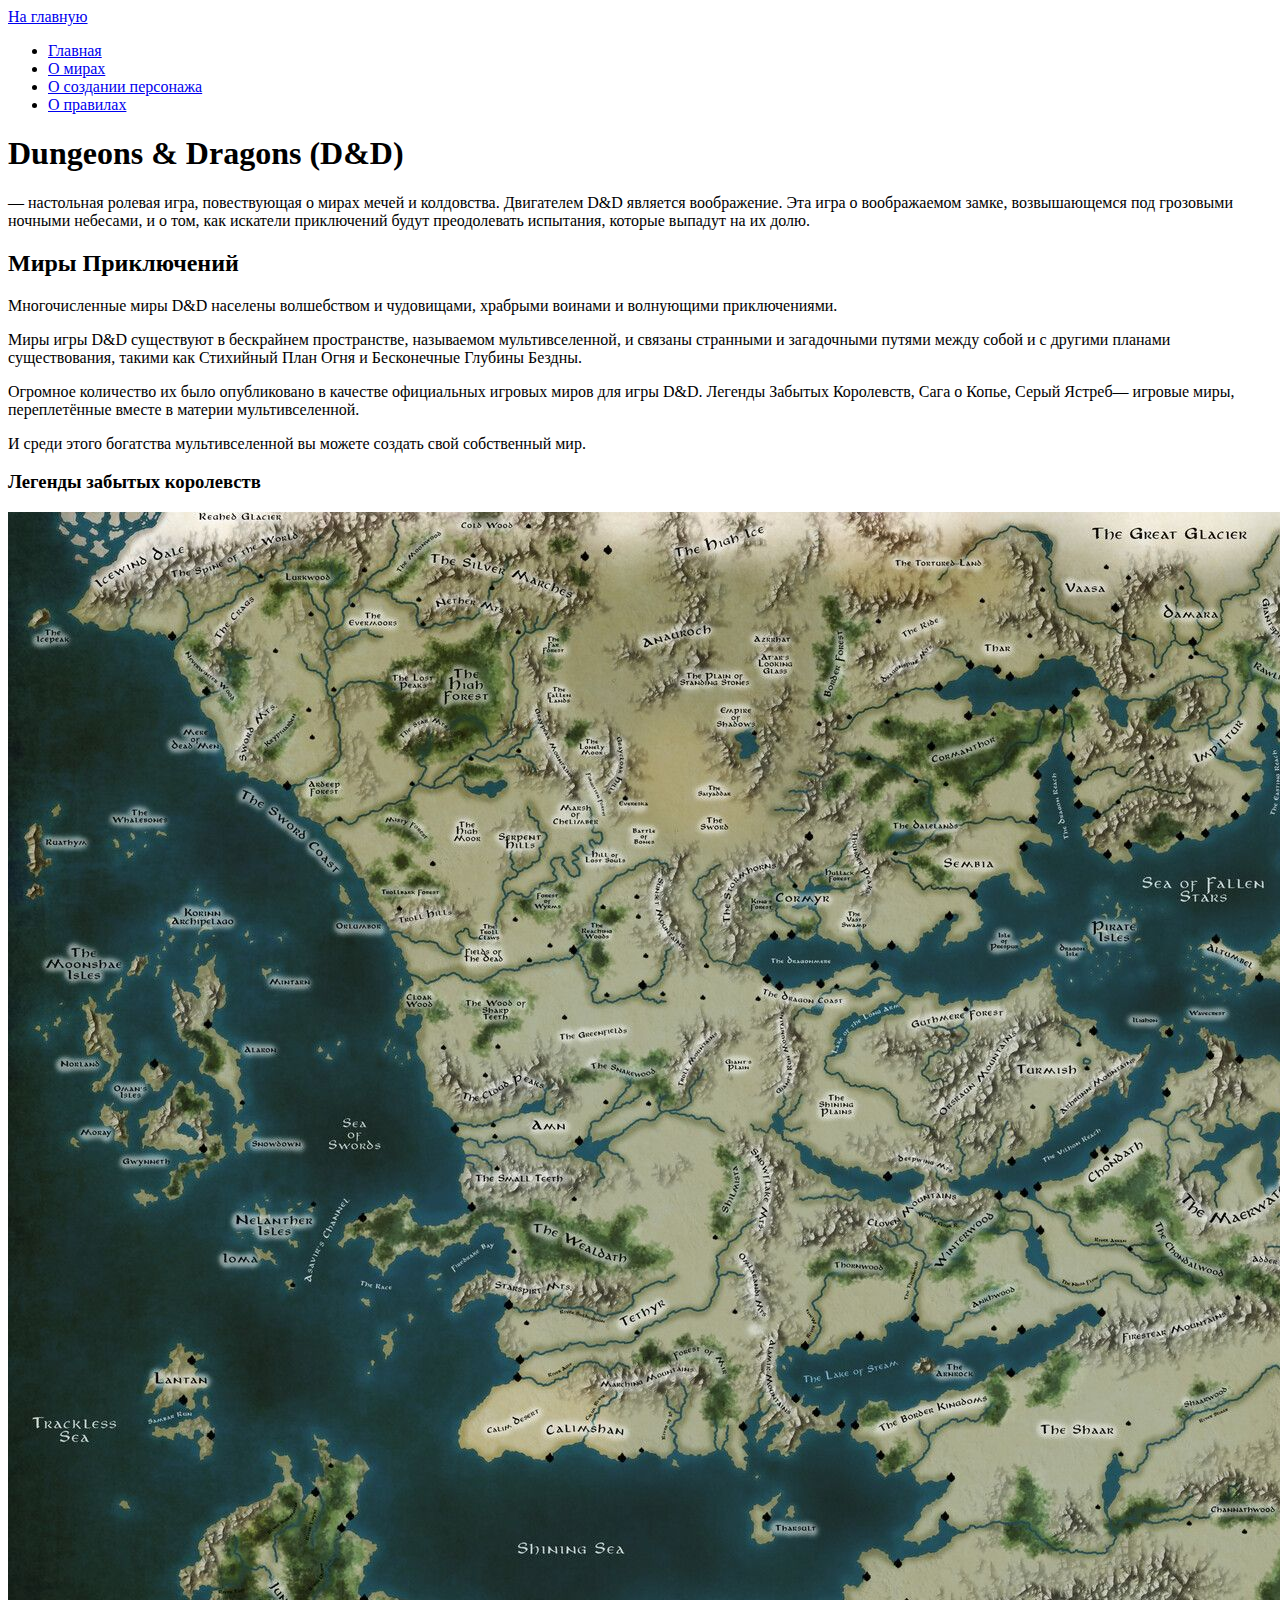
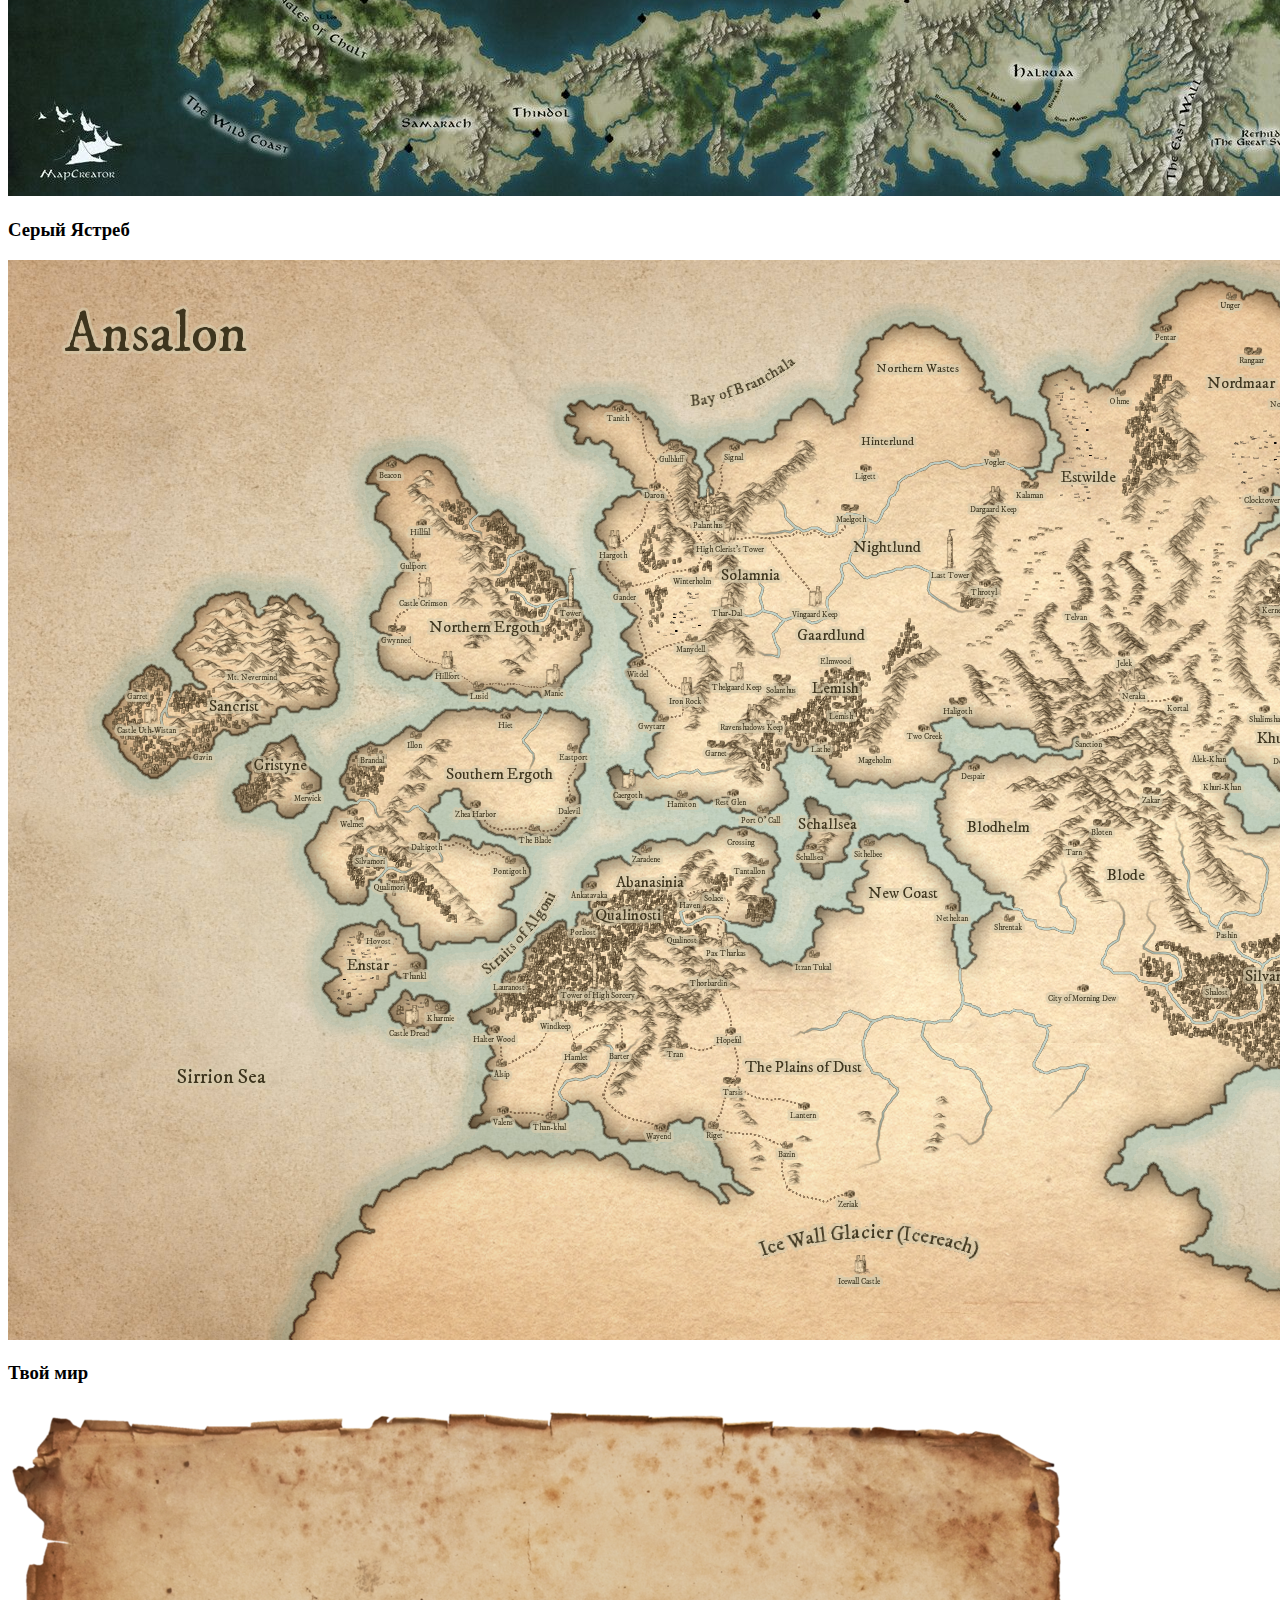
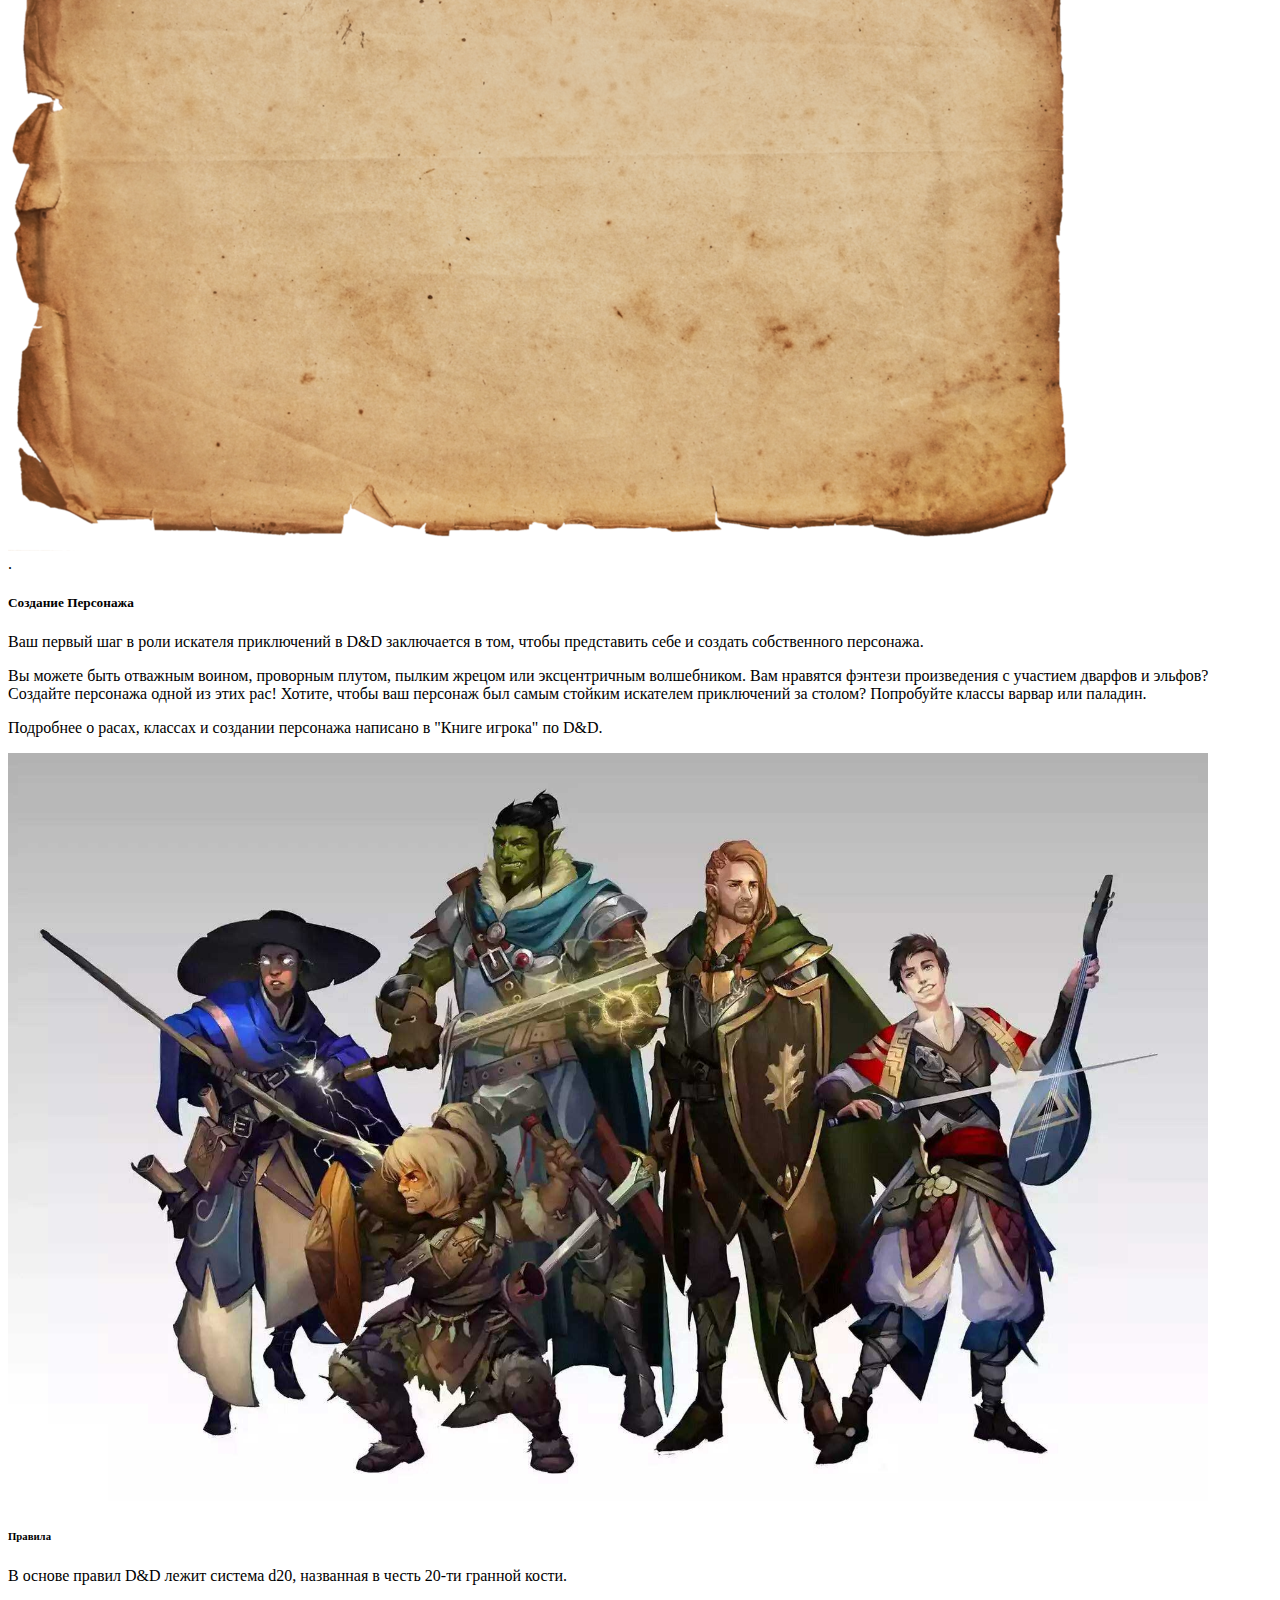
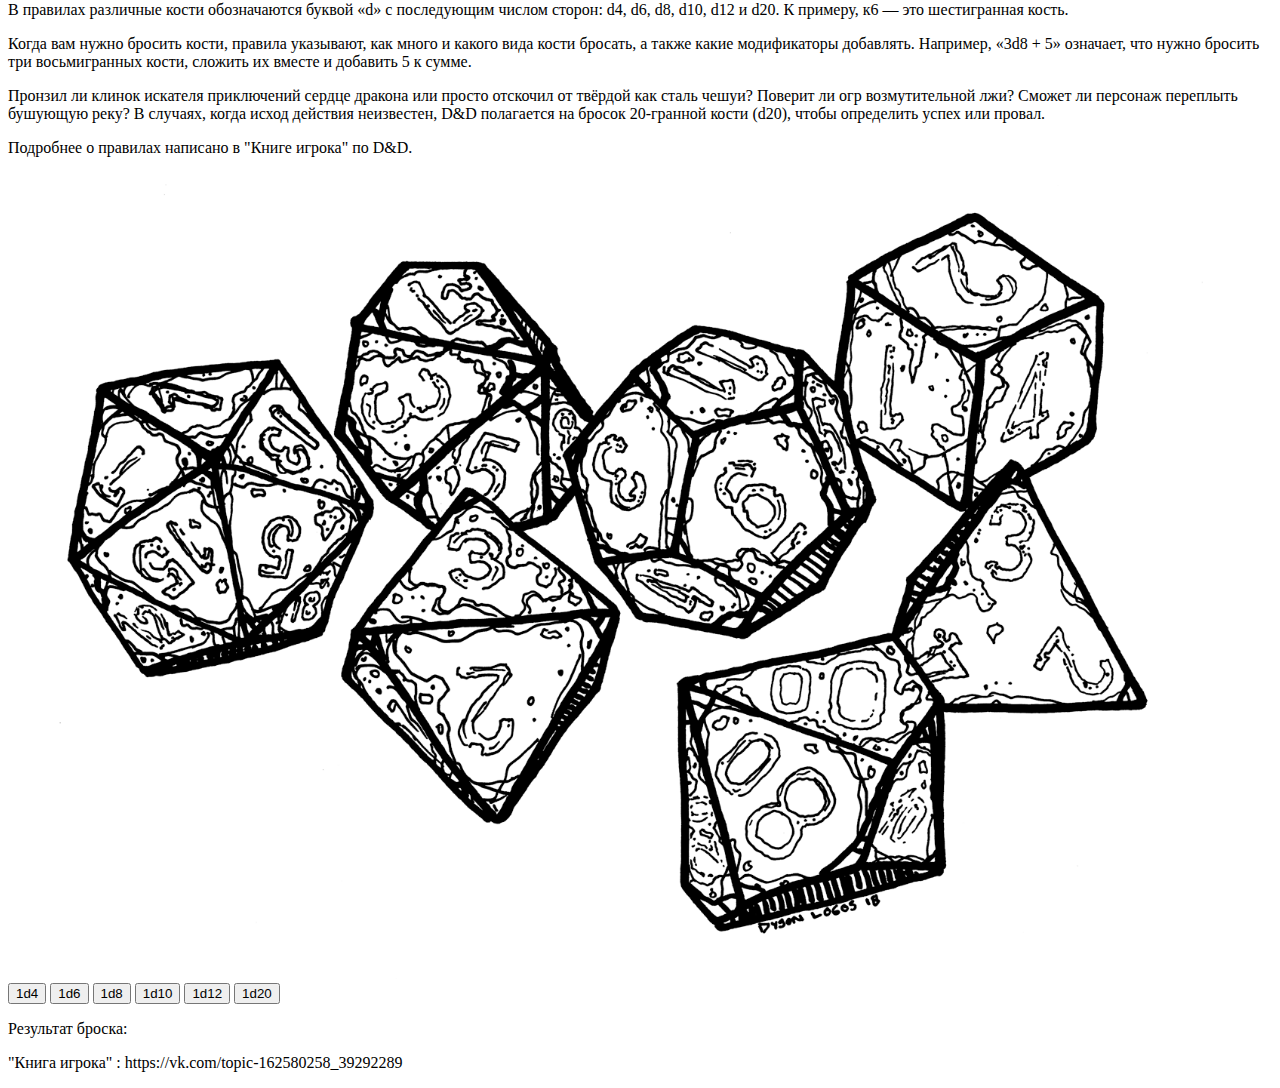
<file: index.html>
<!DOCTYPE html>
<html lang="ru">
<head>
	<title>Что такое D&D?</title>
	<link rel="stylesheet" type="text/css" href="css/style.css">
	<script src="js/scrollFun.js"></script>
	<script src="js/randomInt.js"></script>
</head>
<body>
	<a href="#top" id="go_top">На главную</a>
 	<header>
 		<nav class ="menu">
 			<ul>
 				<li><a href="#section1">Главная</a></li>
 				<li><a href="#section2">О мирах</a></li>
 				<li><a href="#section3">О создании персонажа</a></li>
 				<li><a href="#section4">О правилах</a></li>
 			</ul>
 		</nav>
 	</header>
 	<section class="main">
 		<div class="container" id="section1">
 			<h1>Dungeons & Dragons (D&D)</h1>
 			<p>— настольная ролевая игра, повествующая о мирах мечей и колдовства. Двигателем D&D является воображение. Эта игра о воображаемом замке, возвышающемся под грозовыми ночными небесами, и о том, как искатели приключений будут преодолевать испытания, которые выпадут на их долю.</p>
 		</div>
 	</section>
 	<section class = "worlds">
 		<div class="container" id="section2">
 			<h2>Миры Приключений</h2>
 			<p>Многочисленные миры D&D населены волшебством и чудовищами, храбрыми воинами и волнующими приключениями.</p>
 			<p>Миры игры D&D существуют в бескрайнем
			пространстве, называемом мультивселенной, и связаны странными и загадочными путями между собой и с другими планами существования, такими
			как Стихийный План Огня и Бесконечные Глубины Бездны.</p>
			<p>Огромное количество их было опубликовано в качестве официальных игровых миров для игры D&D. Легенды Забытых Королевств, Сага о Копье, Серый Ястреб— игровые миры,
			переплетённые вместе в материи мультивселенной.</p>
			<p>И среди этого богатства мультивселенной вы можете создать свой
			собственный мир.</p>
 			<div class="world">
				<div class="fig">
					<h3>Легенды забытых королевств</h3>
					<img src="img/fr.jpg" ="center"  width = auto>
				</div>
				<div class="fig">
					<h3>Серый Ястреб<br></h3>
					<img src="img/saga.png"="center"  width = auto>
				</div>
				<div class="fig">
					<h3>Твой мир<br></h3>
					<img src="img/spacemap.png"="center"  width = auto>
				</div>.
			</div>
 	</section>
 	<section class="character">
 		<div class="container" id="section3">
 			<h5>Создание Персонажа</h5>
 			<p>Ваш первый шаг в роли искателя приключений в D&D заключается в том, чтобы представить себе и создать
			собственного персонажа.</p>
			<p>Вы можете быть отважным воином, проворным плутом, пылким жрецом или эксцентричным волшебником. Вам нравятся
			фэнтези произведения с участием дварфов и эльфов? Создайте персонажа одной из этих рас! Хотите, чтобы ваш персонаж был самым стойким искателем приключений за столом? Попробуйте
			классы варвар или паладин.</p>
			<p>Подробнее о расах, классах и создании персонажа написано
			в "Книге игрока" по D&D.</p>
 			<div class="character_img">
 				<img src="img/characters.jpeg" width="1200">
 			</div>
 		</div>
 	</section>
 	<section class="rules">
 		<div class="container" id="section4">
 			<h6>Правила</h6>
 			<p>В основе правил D&D лежит система d20, названная в честь 
 			20-ти гранной кости.</p>
 			<p>В правилах различные кости обозначаются
			буквой «d» с последующим числом сторон: d4, d6,
			d8, d10, d12 и d20. К примеру, к6 — это шестигранная кость.</p>
			<p>Когда вам нужно бросить кости, правила указывают, как много и какого вида кости бросать, а
			также какие модификаторы добавлять. Например,
			«3d8 + 5» означает, что нужно бросить три восьмигранных кости, сложить их вместе и добавить 5 к сумме. </p>
			<p>Пронзил ли клинок искателя приключений сердце
			дракона или просто отскочил от твёрдой как сталь
			чешуи? Поверит ли огр возмутительной лжи? Сможет ли персонаж переплыть бушующую реку? В случаях, когда исход действия неизвестен, D&D полагается на бросок 20-гранной кости (d20), чтобы определить успех или провал. </p>
			<p>Подробнее о правилах написано в "Книге игрока" по D&D.</p>
			<div class="dice">
				<img src="img/dice.png" width="1200">
			</div>
			<div>
				<button class="1d4" onclick="getRandomInt(1, 5);">1d4</button>
				<button class="1d6" onclick="getRandomInt(1, 7);">1d6</button>
				<button class="1d8" onclick="getRandomInt(1, 9);">1d8</button>
				<button class="1d10" onclick="getRandomInt(1, 11);">1d10</button>
				<button class="1d12" onclick="getRandomInt(1, 13);">1d12</button>
				<button class="1d20" onclick="getRandomInt(1, 21);">1d20</button>
			</div>
			<p>Результат броска: </p>
			<div class="sum"></div>
 		</div>
 	</section>
 	<footer>
 		<div class="container" id ="footer">
 			<p>"Книга игрока" : https://vk.com/topic-162580258_39292289 </p>
 		</div>
 	</footer>
</body>
</html>
</file>
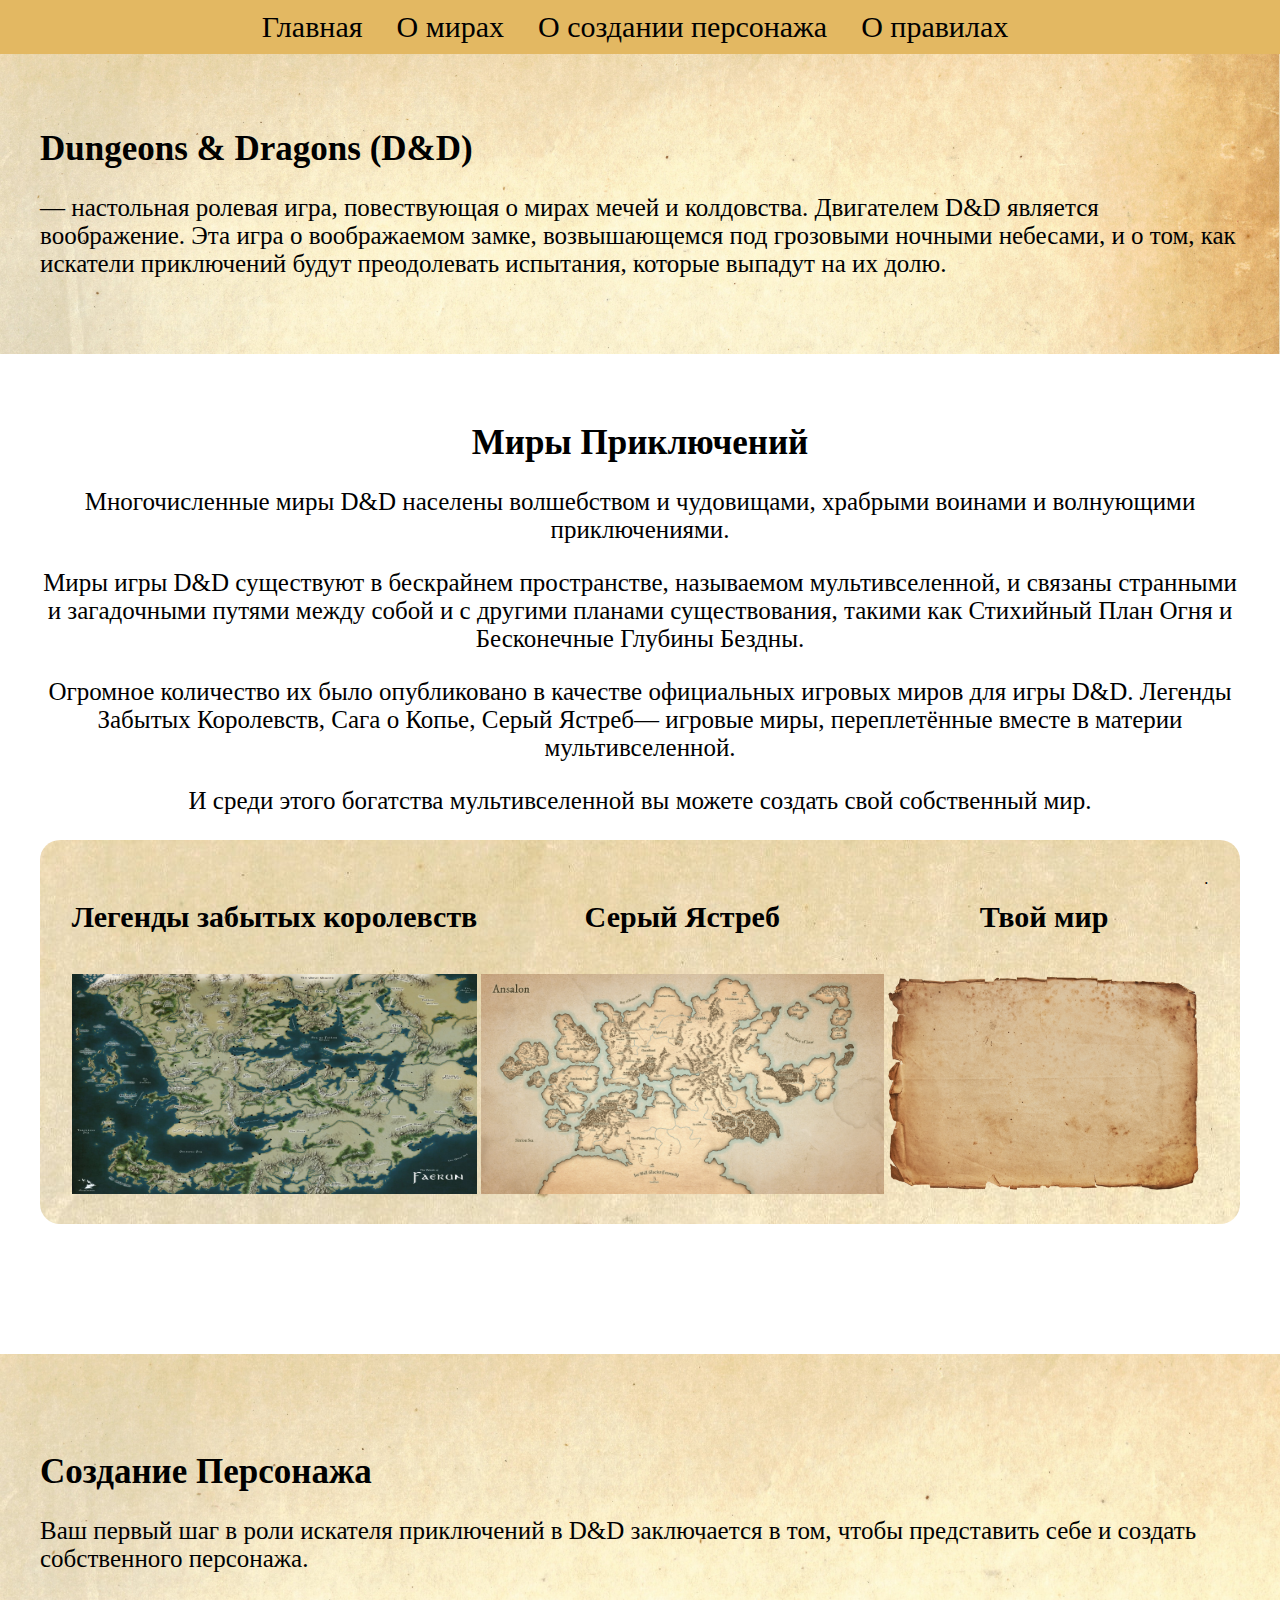
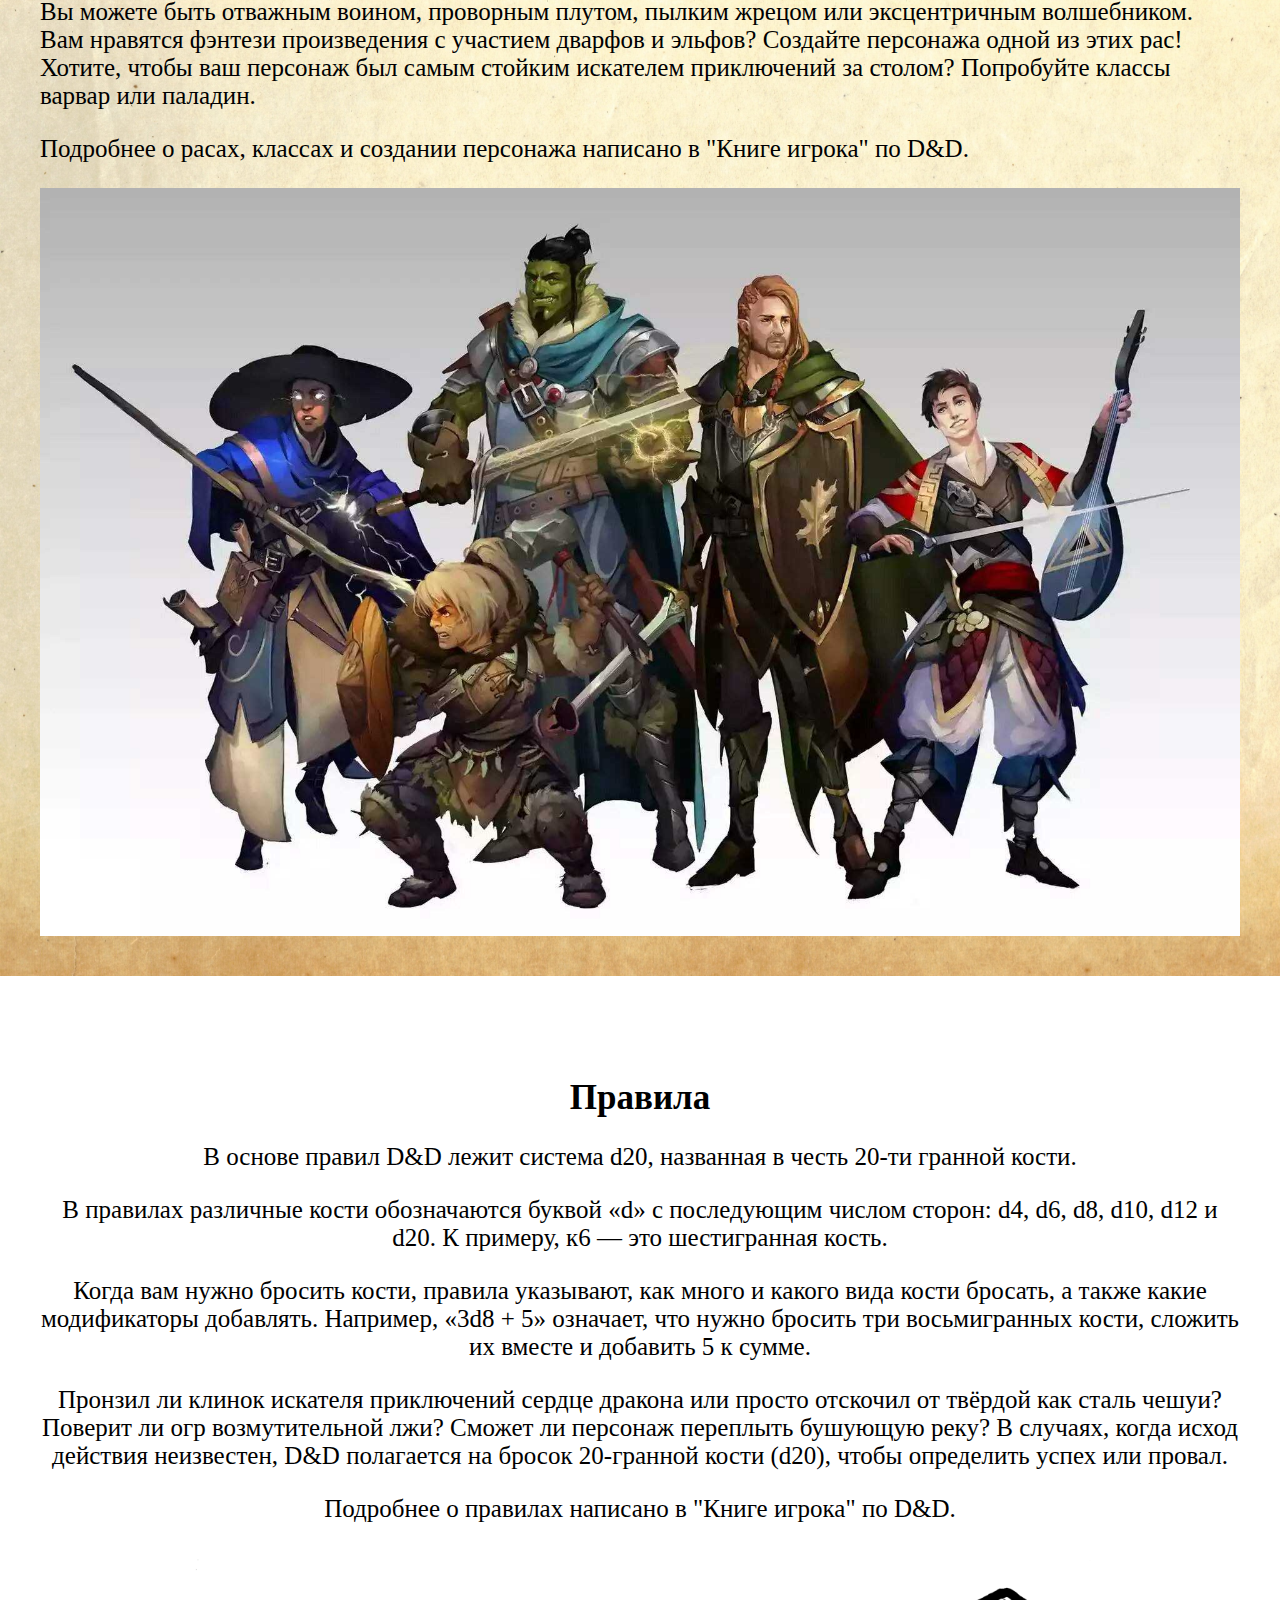
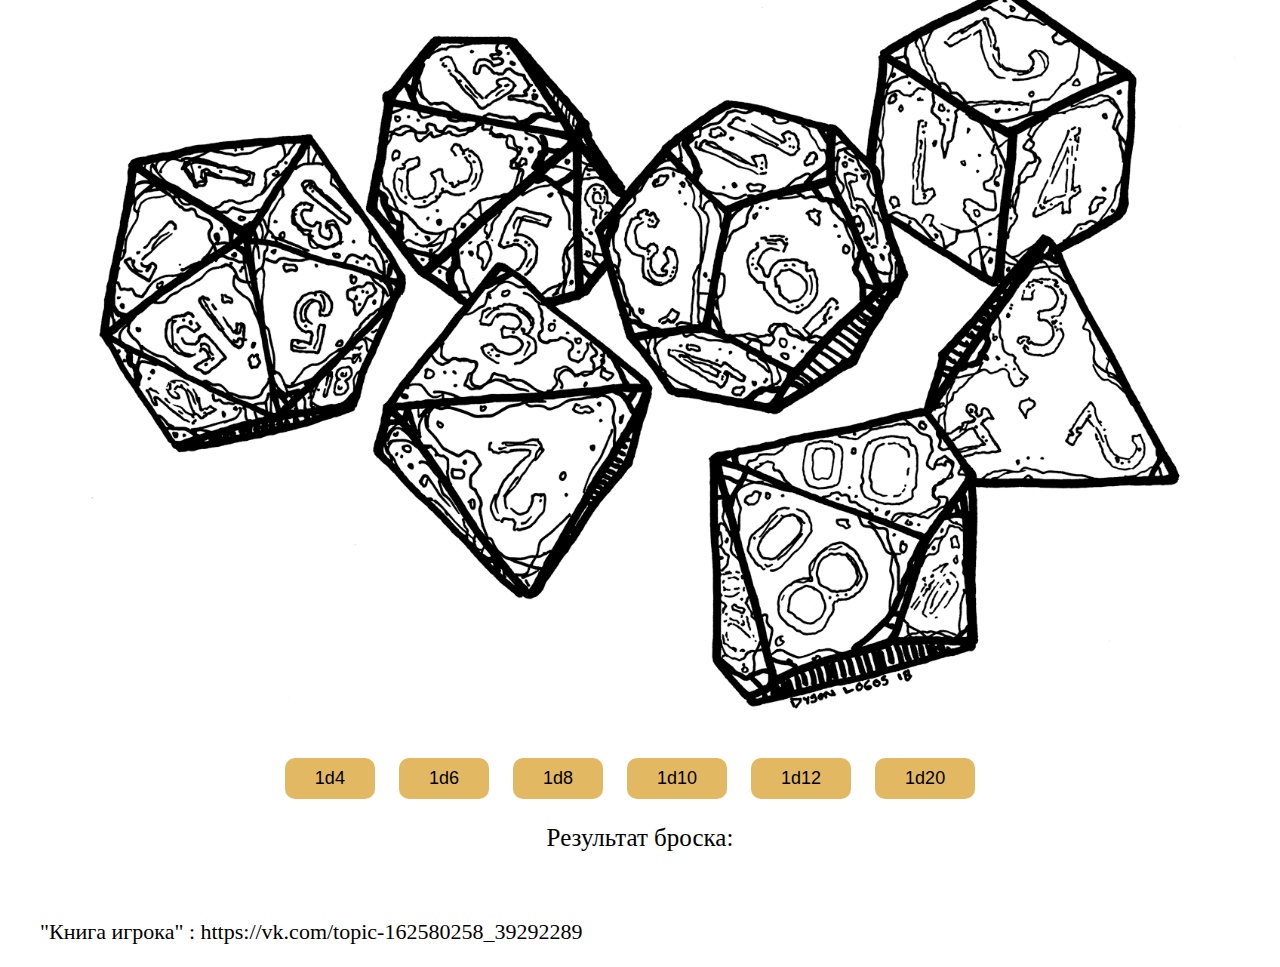
<file: onesheet.html>
<!DOCTYPE html>
<html lang="ru">
<head>
	<title>Что такое D&D?</title>
	<link rel="stylesheet" type="text/css" href="style.css">
	<script src="js/scrollFun.js"></script>
	<script src="js/randomInt.js"></script>
</head>
<body>
	<a href="#top" id="go_top">На главную</a>
 	<header>
 		<nav class ="menu">
 			<ul>
 				<li><a href="#section1">Главная</a></li>
 				<li><a href="#section2">О мирах</a></li>
 				<li><a href="#section3">О создании персонажа</a></li>
 				<li><a href="#section4">О правилах</a></li>
 			</ul>
 		</nav>
 	</header>
 	<section class="main">
 		<div class="container" id="section1">
 			<h1>Dungeons & Dragons (D&D)</h1>
 			<p>— настольная ролевая игра, повествующая о мирах мечей и колдовства. Двигателем D&D является воображение. Эта игра о воображаемом замке, возвышающемся под грозовыми ночными небесами, и о том, как искатели приключений будут преодолевать испытания, которые выпадут на их долю.</p>
 		</div>
 	</section>
 	<section class = "worlds">
 		<div class="container" id="section2">
 			<h2>Миры Приключений</h2>
 			<p>Многочисленные миры D&D населены волшебством и чудовищами, храбрыми воинами и волнующими приключениями.</p>
 			<p>Миры игры D&D существуют в бескрайнем
			пространстве, называемом мультивселенной, и связаны странными и загадочными путями между собой и с другими планами существования, такими
			как Стихийный План Огня и Бесконечные Глубины Бездны.</p>
			<p>Огромное количество их было опубликовано в качестве официальных игровых миров для игры D&D. Легенды Забытых Королевств, Сага о Копье, Серый Ястреб— игровые миры,
			переплетённые вместе в материи мультивселенной.</p>
			<p>И среди этого богатства мультивселенной вы можете создать свой
			собственный мир.</p>
 			<div class="world">
				<div class="fig">
					<h3>Легенды забытых королевств</h3>
					<img src="img/fr.jpg" ="center"  width = auto>
				</div>
				<div class="fig">
					<h3>Серый Ястреб<br></h3>
					<img src="img/saga.png"="center"  width = auto>
				</div>
				<div class="fig">
					<h3>Твой мир<br></h3>
					<img src="img/spacemap.png"="center"  width = auto>
				</div>.
			</div>
 	</section>
 	<section class="character">
 		<div class="container" id="section3">
 			<h5>Создание Персонажа</h5>
 			<p>Ваш первый шаг в роли искателя приключений в D&D заключается в том, чтобы представить себе и создать
			собственного персонажа.</p>
			<p>Вы можете быть отважным воином, проворным плутом, пылким жрецом или эксцентричным волшебником. Вам нравятся
			фэнтези произведения с участием дварфов и эльфов? Создайте персонажа одной из этих рас! Хотите, чтобы ваш персонаж был самым стойким искателем приключений за столом? Попробуйте
			классы варвар или паладин.</p>
			<p>Подробнее о расах, классах и создании персонажа написано
			в "Книге игрока" по D&D.</p>
 			<div class="character_img">
 				<img src="img/characters.jpeg" width="1200">
 			</div>
 		</div>
 	</section>
 	<section class="rules">
 		<div class="container" id="section4">
 			<h6>Правила</h6>
 			<p>В основе правил D&D лежит система d20, названная в честь 
 			20-ти гранной кости.</p>
 			<p>В правилах различные кости обозначаются
			буквой «d» с последующим числом сторон: d4, d6,
			d8, d10, d12 и d20. К примеру, к6 — это шестигранная кость.</p>
			<p>Когда вам нужно бросить кости, правила указывают, как много и какого вида кости бросать, а
			также какие модификаторы добавлять. Например,
			«3d8 + 5» означает, что нужно бросить три восьмигранных кости, сложить их вместе и добавить 5 к сумме. </p>
			<p>Пронзил ли клинок искателя приключений сердце
			дракона или просто отскочил от твёрдой как сталь
			чешуи? Поверит ли огр возмутительной лжи? Сможет ли персонаж переплыть бушующую реку? В случаях, когда исход действия неизвестен, D&D полагается на бросок 20-гранной кости (d20), чтобы определить успех или провал. </p>
			<p>Подробнее о правилах написано в "Книге игрока" по D&D.</p>
			<div class="dice">
				<img src="img/dice.png" width="1200">
			</div>
			<div>
				<button class="1d4" onclick="getRandomInt(1, 5);">1d4</button>
				<button class="1d6" onclick="getRandomInt(1, 7);">1d6</button>
				<button class="1d8" onclick="getRandomInt(1, 9);">1d8</button>
				<button class="1d10" onclick="getRandomInt(1, 11);">1d10</button>
				<button class="1d12" onclick="getRandomInt(1, 13);">1d12</button>
				<button class="1d20" onclick="getRandomInt(1, 21);">1d20</button>
			</div>
			<p>Результат броска: </p>
			<div class="sum"></div>
 		</div>
 	</section>
 	<footer>
 		<div class="container" id ="footer">
 			<p>"Книга игрока" : https://vk.com/topic-162580258_39292289 </p>
 		</div>
 	</footer>
</body>
</html>
</file>
<file: css/style.css>

</file>
<file: style.css>
body{
	margin:0;
	font-family: Monotype Corsiva;
}



.menu {
	background-color: #e3b862;
	text-align: center;

}

.menu ul{
	padding: 0;
	margin: 0;
	list-style-type: none; 
}

.menu ul li{
	display: inline-block;
	margin-right: 10px; 
}

.menu ul li a {
	display: block;
	padding: 10px;
	text-decoration: none;
	color: black;
	font-size: 30px;
}

.menu ul li a:hover{
	color: brown;
}

.container{
	max-width: 1200px;
	//max-height:1000px;
	margin:0 auto;
	//padding: 0 20px;
	color:black
}

.main{
	background-image: url("img/background.jpg");
	background-size: cover;
	height: 300px;
	display: flex;
	align-items: center;
	justify-content: center;
	color: black ;
}

.main h1{
	font-size: 35px;
	margin-bottom: 20px
}

.main p{
	font-size: 25px;
	margin-bottom: 25px;
}

.worlds{
	padding: 40px 0;
	text-align: center;
	background-color: white;
}

.worlds h2{
	font-size: 35px;
	margin-bottom: 20px
}
.worlds h3{
	font-size: 30px;
	margin-bottom: 40px

}
.worlds h4{
	font-size: 30px;
	margin-bottom: 40px
}

.worlds h5{
	font-size: 30px;
	margin-bottom: 40px
}

.worlds p{
	font-size: 25px;
	margin-bottom: 25px;
}

.worlds .world{
	display: flex;
	flex-direction: row;
	margin-bottom: 10px;
	padding: 30px;
	background-image: url("img/background.jpg");
	border-radius: 20px;
	
	text-align: center; /* Выравнивание по центру */ 
	justify-content: space-around;
}

.fig{
	display: flex;
	flex-direction: column
}

	
.worlds .world img{
	max-width: 100%;
	height: 220px;

} 

.character{
	padding: 40px 0;
	margin-top:80px;
	background-image: url("img/background.jpg");
	background-size: cover;
	display: flex;
	align-items: center;
	justify-content: center;
	color: black ;
}

.character h5{
	font-size: 35px;
	margin-bottom: 20px
}

.character p{
	font-size: 25px;
	margin-bottom: 25px;
}

.character .character_img{
	
	display: flex;
	flex-direction: row;
	justify-content: space-between;
}

.rules{
	padding: 20px 0;

	text-align: center;
	background-color: white;
}

.rules h6{
	font-size: 35px;
	margin-bottom: 20px;
}

.rules p{
	font-size: 25px;
	margin-bottom: 25px;
}

.rules img{
	max-width: 100%;
	height: auto; 
}

.rules button{
	padding: 10px 30px;
	background-color: #e3b862;
	color: black;
	border: none;
	border-radius: 10px;
	cursor: pointer;
	font-size: 18px;
	display: inline-block;
	margin-right: 20px; 
}

.rules button:hover{
	background-color: #e3c862;
}

.rules .sum{
	font-size: 30px;
}

footer{
	background-color:
	padding: 20px 0; 

	text-align: left;
}

footer p{
	font-size: 22px;
}

#go_top{
	position: fixed;
	bottom: 20px;
	right:20px;
	padding: 10px;
	background-color: #e3b862;
	color:black;
	text-decoration:none;
	display:none;
	border-radius: 10px;
}

#go_top:hover{
	background-color: #e3c862;
}
</file>
